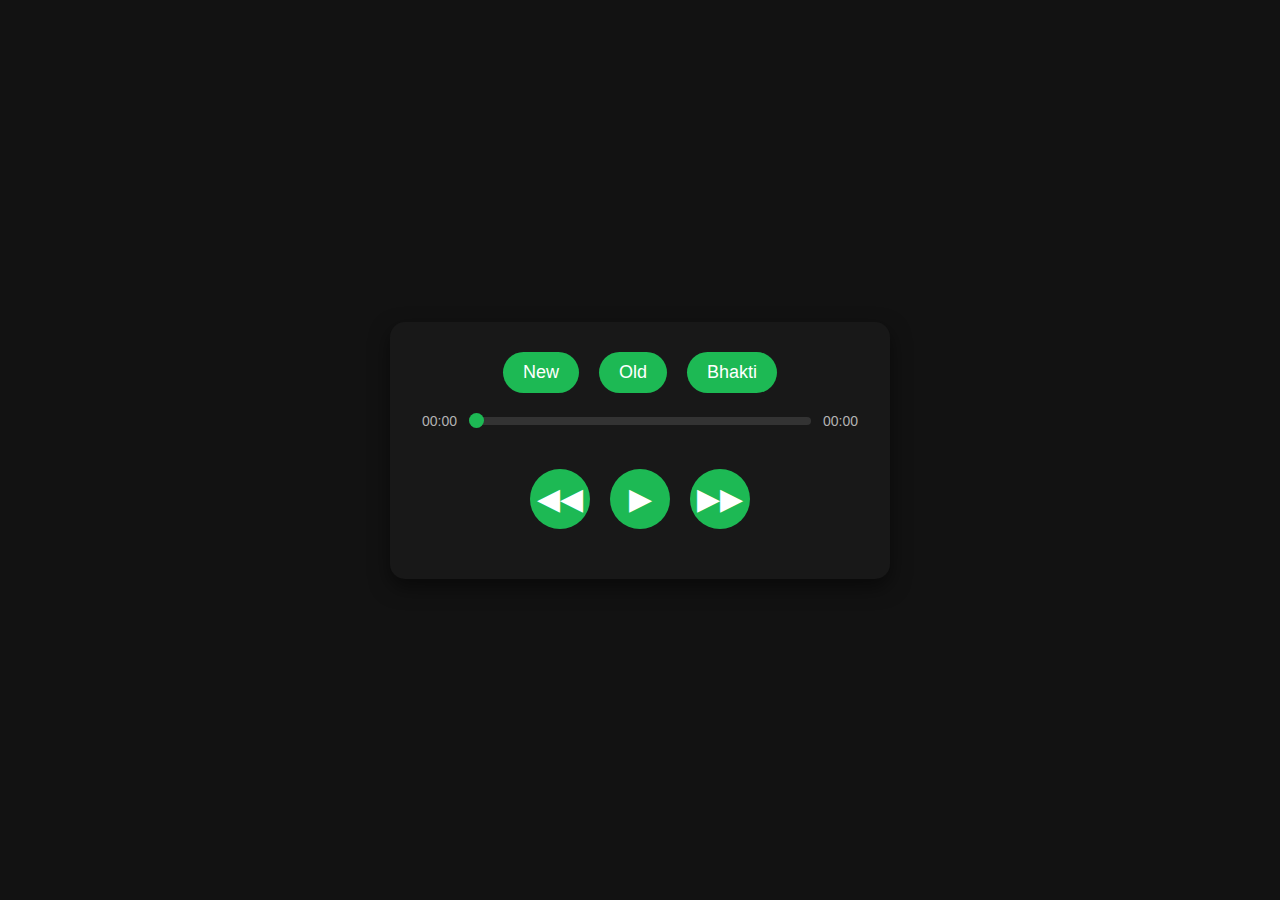
<file: index.html>
<!DOCTYPE html>
<html lang="en">
<head>
  <meta charset="UTF-8" />
  <meta name="viewport" content="width=device-width, initial-scale=1.0" />
  <title>One Player</title>
  <link rel="stylesheet" href="./styles/style.css" />
</head>
<body>
  <div class="player-container">
    <!-- Category Buttons -->
    <div class="category-buttons">
      <button class="category-btn" onclick="setSource('NewSongs')">New</button>
      <button class="category-btn" onclick="setSource('OldMusic')">Old</button>
      <button class="category-btn" onclick="setSource('bhakti')">Bhakti</button>
    </div>

    <!-- Seek Bar and Time Display -->
    <div class="seek-container">
      <span id="current-time">00:00</span>
      <input
        type="range"
        id="seek-bar"
        value="0"
        step="0.1"
        min="0"
        max="100"
        onclick="seekAudio(event)"
      />
      <span id="total-time">00:00</span>
    </div>

    <div class="songs-container">
      <!-- Song List -->
      <ul class="song-list" id="songList"></ul>
    </div>

    <!-- Control Buttons -->
    <div class="controls">
      <button class="control-btn" onclick="prevSong()">&#9664;&#9664;</button>
      <button id="playPauseButton" class="control-btn" onclick="togglePlayPause()">&#9654;</button>
      <button class="control-btn" onclick="nextSong()">&#9654;&#9654;</button>
    </div>
  </div>

  <!-- Audio Element -->
  <audio id="audioElement" preload="auto"></audio>

  <!-- Your custom script -->
  <script src="./js/script.js"></script>
</body>
</html>
</file>
<file: styles/style.css>
/* Global reset and base styles */
* {
  margin: 0;
  padding: 0;
  box-sizing: border-box;
}

body {
  font-family: 'Roboto', sans-serif;
  background-color: #121212; /* Black background */
  color: #fff;
  display: flex;
  justify-content: center;
  align-items: center;
  height: 100vh;
  padding: 0 20px;
  overflow: hidden;
}

.player-container {
  background: #181818; /* Dark gray background for the player */
  border-radius: 15px;
  padding: 30px;
  width: 100%;
  max-width: 500px;
  box-shadow: 0 8px 20px rgba(0, 0, 0, 0.5);
  text-align: center;
  transition: all 0.3s ease;
}

.player-container:hover {
  transform: scale(1.05);
}

h1 {
  font-size: 2em;
  margin-bottom: 30px;
  color: #1db954; /* Spotify Green */
  text-transform: uppercase;
  letter-spacing: 2px;
}

/* Audio Player */
audio {
  width: 100%;
  border-radius: 12px;
  margin-bottom: 30px;
  box-shadow: 0 5px 15px rgba(0, 0, 0, 0.3);
}

.controls {
  display: flex;
  justify-content: center;
  gap: 20px;
  margin-top: 20px;
  margin-bottom: 20px;
}

.control-btn {
  background-color: #1db954; /* Spotify Green */
  border: none;
  border-radius: 50%;
  color: white;
  font-size: 30px;
  width: 60px;
  height: 60px;
  cursor: pointer;
  transition: background-color 0.3s ease, transform 0.3s ease;
}

.control-btn:hover {
  background-color: #1ed760; /* Lighter Green */
  transform: scale(1.1);
}

.control-btn:active {
  background-color: #1a9c47; /* Darker Green */
  transform: scale(0.95);
}

.control-btn:focus {
  outline: none;
}

/* Song List */
.songs-container {
  max-height: 300px;
  overflow-y: auto;
  margin-top: 20px;
}

.song-list {
  list-style: none;
  padding-left: 0;
}

.song-list li {
  background-color: #2d2d2d; /* Dark gray for the list items */
  border-radius: 8px;
  margin: 10px 0;
  padding: 15px;
  display: flex;
  justify-content: space-between;
  align-items: center;
  transition: all 0.3s ease;
}

.song-list li:hover {
  background-color: #3c3c3c; /* Lighter gray when hovered */
  transform: translateX(5px);
}

.song-name {
  font-size: 16px;
  color: #b3b3b3; /* Light gray text */
  text-overflow: ellipsis;
  white-space: nowrap;
  overflow: hidden;
}

.play-button {
  background-color: #1db954; /* Spotify Green */
  border: none;
  border-radius: 25px;
  color: white;
  padding: 5px 15px;
  cursor: pointer;
  font-size: 14px;
  transition: background-color 0.3s ease;
}

.play-button:hover {
  background-color: #1ed760; /* Lighter Green */
}

.play-button:focus {
  outline: none;
}

/* Responsive design */
@media (max-width: 768px) {
  .player-container {
    max-width: 420px;
    padding: 20px;
  }

  h1 {
    font-size: 1.5em;
  }

  .control-btn {
    font-size: 24px;
    width: 50px;
    height: 50px;
  }
}

@media (max-width: 480px) {
  .player-container {
    max-width: 350px;
    padding: 15px;
  }

  h1 {
    font-size: 1.2em;
  }

  .control-btn {
    font-size: 22px;
    width: 45px;
    height: 45px;
  }

  .song-list li {
    font-size: 14px;
    padding: 10px;
  }

  .play-button {
    font-size: 12px;
    padding: 5px 12px;
  }
}


/* Category Buttons */
.category-buttons {
  display: flex;
  justify-content: center;
  gap: 20px;
  margin-bottom: 20px;
}

.category-btn {
  background-color: #1db954; /* Same green as control buttons */
  border: none;
  border-radius: 25px;
  color: white;
  font-size: 18px;
  padding: 10px 20px;
  cursor: pointer;
  transition: background-color 0.3s ease, transform 0.3s ease;
}

.category-btn:hover {
  background-color: #1ed760; /* Lighter Green on hover */
  transform: scale(1.05);
}

.category-btn:active {
  background-color: #1a9c47; /* Darker Green when active */
  transform: scale(0.95);
}

.category-btn:focus {
  outline: none;
}


/* Seek Container */
.seek-container {
  display: flex;
  justify-content: space-between;
  align-items: center;
  margin-top: 20px;
  font-size: 14px;
  color: #b3b3b3; /* Light gray text */
}

#seek-bar {
  width: 100%;
  margin: 0 10px;
  background-color: #333; /* Dark background for the seek bar */
  height: 8px;
  border-radius: 5px;
  -webkit-appearance: none;
  appearance: none;
  cursor: pointer;
}

#seek-bar::-webkit-slider-thumb {
  -webkit-appearance: none;
  appearance: none;
  width: 15px;
  height: 15px;
  background-color: #1db954; /* Green thumb */
  border-radius: 50%;
  cursor: pointer;
  transition: background-color 0.3s ease;
}

#seek-bar::-webkit-slider-thumb:hover {
  background-color: #1ed760; /* Lighter Green on hover */
}

#seek-bar::-moz-range-thumb {
  width: 15px;
  height: 15px;
  background-color: #1db954;
  border-radius: 50%;
  cursor: pointer;
}

#seek-bar::-moz-range-thumb:hover {
  background-color: #1ed760; /* Lighter Green on hover */
}

#seek-bar::-ms-thumb {
  width: 15px;
  height: 15px;
  background-color: #1db954;
  border-radius: 50%;
  cursor: pointer;
}

#seek-bar::-ms-thumb:hover {
  background-color: #1ed760; /* Lighter Green on hover */
}

/* Time Display */
#current-time,
#total-time {
  font-size: 14px;
  color: #b3b3b3; /* Light gray */
  width: 50px;
  text-align: center;
}



/* Dolby Toggle Button */
.dolby-toggle {
  margin-top: 20px;
}

.toggle-dolby-btn {
  background-color: #1db954;
  border: none;
  border-radius: 25px;
  color: white;
  font-size: 18px;
  padding: 10px 20px;
  cursor: pointer;
  transition: background-color 0.3s ease, transform 0.3s ease;
}

.toggle-dolby-btn:hover {
  background-color: #1ed760;
}

.toggle-dolby-btn:active {
  background-color: #1a9c47;
}

.toggle-dolby-btn:focus {
  outline: none;
}
</file>
